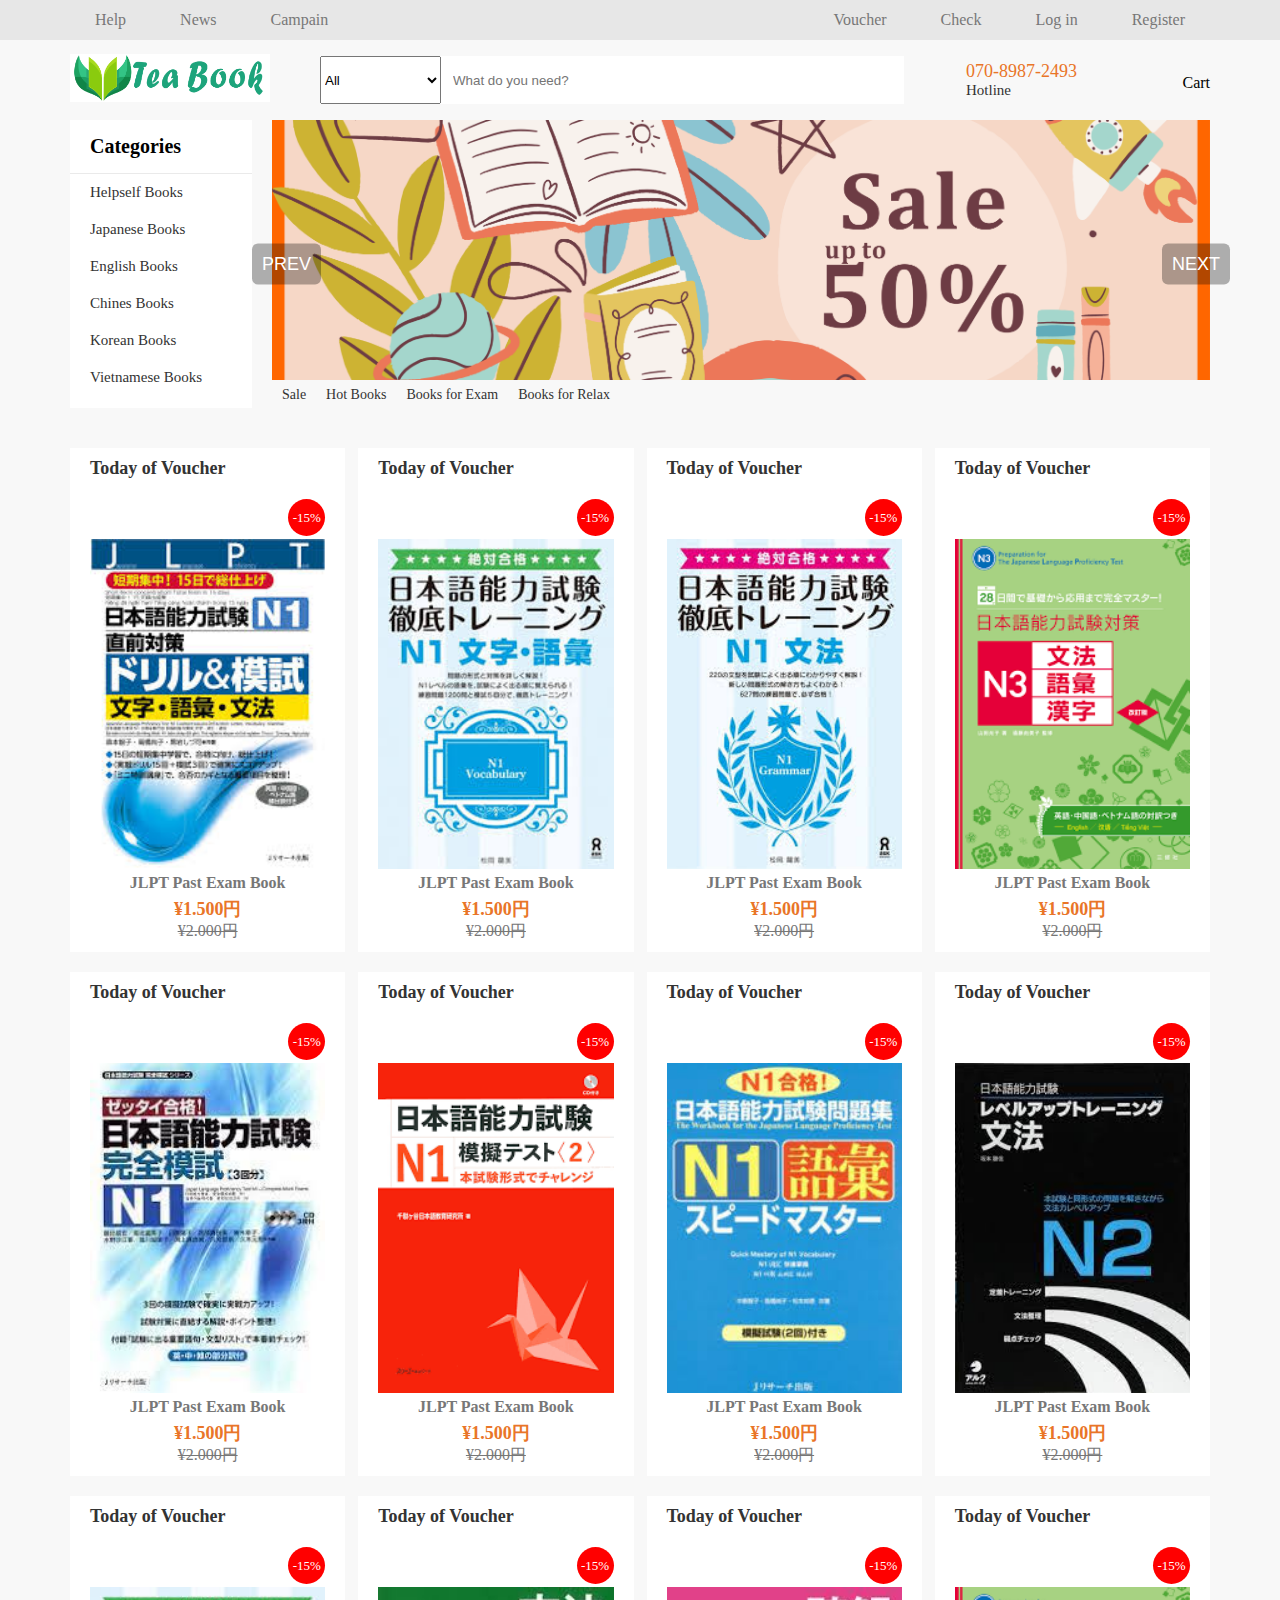
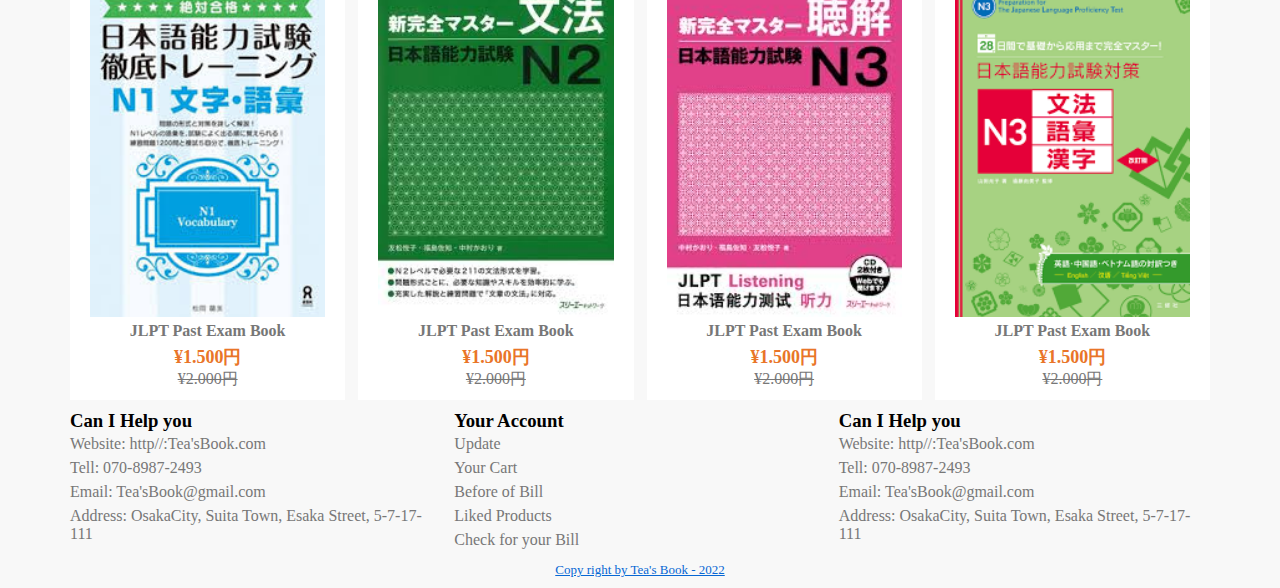
<file: index.html>
<!DOCTYPE html>
<html lang="en">
  <head>
    <meta charset="UTF-8" />
    <meta http-equiv="X-UA-Compatible" content="IE=edge" />
    <meta name="viewport" content="width=device-width, initial-scale=1.0" />
    <title>Document</title>
    <link rel="stylesheet" href="./src/style.css" />
    <link
      rel="stylesheet"
      href="https://cdnjs.cloudflare.com/ajax/libs/font-awesome/6.1.1/css/all.min.css"
      integrity="sha512-KfkfwYDsLkIlwQp6LFnl8zNdLGxu9YAA1QvwINks4PhcElQSvqcyVLLD9aMhXd13uQjoXtEKNosOWaZqXgel0g=="
      crossorigin="anonymous"
      referrerpolicy="no-referrer"
    />
  </head>
  <body>
    <div class="root">
      <div class="header" id="header">
        <div class="header-top">
          <div class="container">
            <div>
              <ul class="header-top-info">
                <li>
                  <i class="fa-solid fa-circle-info"></i>
                  <a href="">Help</a>
                </li>
                <li>
                  <i class="fa-solid fa-newspaper"></i>
                  <a href="">News</a>
                </li>
                <li>
                  <i class="fa-solid fa-tags"></i>
                  <a href="">Campain</a>
                </li>
              </ul>
              <ul class="header-top-login">
                <li>
                  <i class="fa-solid fa-gift"></i>
                  <a href="">Voucher</a>
                </li>
                <li>
                  <i class="fa-solid fa-clipboard-check"></i>
                  <a href="">Check</a>
                </li>
                <li>
                  <i class="fa-solid fa-arrow-right-to-bracket"></i>
                  <a href="">Log in</a>
                </li>
                <li>
                  <i class="fa-solid fa-user-large"></i>
                  <a href="">Register</a>
                </li>
              </ul>
            </div>
          </div>
        </div>
        <div class="header-search">
          <div class="container">
            <div>
              <div class="header-search-logo">
                <a href="./index.html"><img src="./img/homepage/logo.png" alt="" /></a>
              </div>
              <div class="header-search-input">
                <select name="" id="">
                  <option value="All">All</option>
                  <option value="Helpself Books">Helpself Books</option>
                  <option value="Japanese Books">Japanese Books</option>
                  <option value="English Books">English Books</option>
                  <option value="Chinese Books">Chinese Books</option>
                  <option value="Korean Books">Korean Books</option>
                </select>
                <input type="text" placeholder="What do you need?" />
                <div><i class="fa-solid fa-magnifying-glass"></i></div>
              </div>
              <div class="header-search-hotline">
                <i class="fa-solid fa-square-phone-flip"></i>
                <div>
                  <span>070-8987-2493</span>
                  <p>Hotline</p>
                </div>
              </div>
              <div class="header-search-cart">
                <a href="./cart.html">
                  <i class="fa-solid fa-cart-shopping"></i>
                  <span>Cart</span>
                </a>
              </div>
            </div>
          </div>
        </div>
        <div class="header-category">
          <div class="container">
            <div class="category-box">
              <div class="category">
                <div class="title">
                  <i class="fa-solid fa-bars"></i>
                  <h3>Categories</h3>
                  <i class="angle-down fa-solid fa-angle-down"></i>
                </div>
                <ul class="category-list">
                  <li>
                    <i class="fa-solid fa-book-open"></i>
                    <a href="./helpselfbook.html">Helpself Books</a>
                    <i class="angle-right fa-solid fa-angle-right"></i>
                    <div class="category-list-child">
                      <ul>
                        <li><a href="">Manager SoftSkill</a></li>
                        <li><a href="">Communication SoftSkill</a></li>
                        <li><a href="">Sale SoftSkill</a></li>
                        <li><a href="">Money Keeper SoftSkill</a></li>
                        <li><a href="">Negotiation SoftSkill</a></li>
                        <li><a href="">Good Habit</a></li>
                      </ul>
                    </div>
                  </li>
                  <li>
                    <i class="fa-solid fa-book-open"></i>
                    <a href="">Japanese Books</a>
                    <i class="angle-right fa-solid fa-angle-right"></i>
                    <div class="category-list-child">
                      <ul>
                        <li><a href="">Beginer</a></li>
                        <li><a href="">Intermediate</a></li>
                        <li><a href="">High Level </a></li>
                        <li><a href="">Exam's Book</a></li>
                        <li><a href="">Communication's Books</a></li>
                        <li><a href="">Office Japanese</a></li>
                        <li><a href="">Business Japanese</a></li>
                      </ul>
                    </div>
                  </li>
                  <li>
                    <i class="fa-solid fa-book-open"></i>
                    <a href="">English Books</a>
                    <i class="angle-right fa-solid fa-angle-right"></i>
                    <div class="category-list-child">
                      <ul>
                        <li><a href="">Beginer</a></li>
                        <li><a href="">Intermediate</a></li>
                        <li><a href="">High Level </a></li>
                        <li><a href="">Exam's Book</a></li>
                        <li><a href="">Communication's Books</a></li>
                      </ul>
                    </div>
                  </li>
                  <li>
                    <i class="fa-solid fa-book-open"></i>
                    <a href="">Chines Books</a>
                    <i class="angle-right fa-solid fa-angle-right"></i>
                    <div class="category-list-child">
                      <ul>
                        <li><a href="">Beginer</a></li>
                        <li><a href="">Intermediate</a></li>
                        <li><a href="">High Level </a></li>
                        <li><a href="">Exam's Book</a></li>
                        <li><a href="">Communication's Books</a></li>
                      </ul>
                    </div>
                  </li>
                  <li>
                    <i class="fa-solid fa-book-open"></i>
                    <a href="">Korean Books</a>
                    <i class="angle-right fa-solid fa-angle-right"></i>
                    <div class="category-list-child">
                      <ul>
                        <li><a href="">Beginer</a></li>
                        <li><a href="">Intermediate</a></li>
                        <li><a href="">High Level </a></li>
                        <li><a href="">Exam's Book</a></li>
                        <li><a href="">Communication's Books</a></li>
                      </ul>
                    </div>
                  </li>
                  <li>
                    <i class="fa-solid fa-book-open"></i>
                    <a href="">Vietnamese Books</a>
                    <i class="angle-right fa-solid fa-angle-right"></i>
                    <div class="category-list-child">
                      <ul>
                        <li><a href="">Beginer</a></li>
                        <li><a href="">Intermediate</a></li>
                        <li><a href="">High Level </a></li>
                        <li><a href="">Communication's Books</a></li>
                      </ul>
                    </div>
                  </li>
                </ul>
              </div>
              <div class="banner">
                <div class="banner-list">
                  <img src="./img/banner/slide1.png" alt="" />
                </div>
                <div class="slide-btn">
                  <ul>
                    <li><a>Sale</a></li>
                    <li><a>Hot Books</a></li>
                    <li><a>Books for Exam</a></li>
                    <li><a>Books for Relax</a></li>
                  </ul>
                </div>
                <button class="prev-btn">prev</button>
                <button class="next-btn">next</button>
              </div>
            </div>
          </div>
        </div>
      </div>
      <div class="content">
        <div class="container">
          <div class="suggest">
            <a href="./product.html">
              <div class="suggest-item">
                <div class="suggest-item-bookname">
                  <h2>Today of Voucher</h2>
                </div>
                <div class="suggest-item-bookimage">
                  <img src="./img/homepage/N1.14.jpg" alt="" />
                  <div class="suggest-item-bookimage-icon">
                    <p>-15%</p>
                  </div>
                </div>
                <div class="suggest-item-bookinfo">
                  <div class="suggest-item-bookinfo-name">JLPT Past Exam Book</div>
                  <div class="suggest-item-bookinfo-price">
                    <div class="suggest-item-bookinfo-price-new">¥1.500円</div>
                    <div class="suggest-item-bookinfo-price-old">¥2.000円</div>
                  </div>
                </div>
              </div>
            </a>
            <a href="./product.html">
              <div class="suggest-item">
                <div class="suggest-item-bookname">
                  <h2>Today of Voucher</h2>
                </div>
                <div class="suggest-item-bookimage">
                  <img src="./img/homepage/N1.15.jpg" alt="" />
                  <div class="suggest-item-bookimage-icon">
                    <p>-15%</p>
                  </div>
                </div>
                <div class="suggest-item-bookinfo">
                  <div class="suggest-item-bookinfo-name">JLPT Past Exam Book</div>
                  <div class="suggest-item-bookinfo-price">
                    <div class="suggest-item-bookinfo-price-new">¥1.500円</div>
                    <div class="suggest-item-bookinfo-price-old">¥2.000円</div>
                  </div>
                </div>
              </div>
            </a>
            <a href="./product.html">
              <div class="suggest-item">
                <div class="suggest-item-bookname">
                  <h2>Today of Voucher</h2>
                </div>
                <div class="suggest-item-bookimage">
                  <img src="./img/homepage/N1.16.jpg" alt="" />
                  <div class="suggest-item-bookimage-icon">
                    <p>-15%</p>
                  </div>
                </div>
                <div class="suggest-item-bookinfo">
                  <div class="suggest-item-bookinfo-name">JLPT Past Exam Book</div>
                  <div class="suggest-item-bookinfo-price">
                    <div class="suggest-item-bookinfo-price-new">¥1.500円</div>
                    <div class="suggest-item-bookinfo-price-old">¥2.000円</div>
                  </div>
                </div>
              </div>
            </a>
            <a href="./product.html">
              <div class="suggest-item">
                <div class="suggest-item-bookname">
                  <h2>Today of Voucher</h2>
                </div>
                <div class="suggest-item-bookimage">
                  <img src="./img/homepage/N3.1.png" alt="" />
                  <div class="suggest-item-bookimage-icon">
                    <p>-15%</p>
                  </div>
                </div>
                <div class="suggest-item-bookinfo">
                  <div class="suggest-item-bookinfo-name">JLPT Past Exam Book</div>
                  <div class="suggest-item-bookinfo-price">
                    <div class="suggest-item-bookinfo-price-new">¥1.500円</div>
                    <div class="suggest-item-bookinfo-price-old">¥2.000円</div>
                  </div>
                </div>
              </div>
            </a>
          </div>
          <div class="suggest">
            <a href="./product.html">
              <div class="suggest-item">
                <div class="suggest-item-bookname">
                  <h2>Today of Voucher</h2>
                </div>
                <div class="suggest-item-bookimage">
                  <img src="./img/homepage/N1.5.jpg" alt="" />
                  <div class="suggest-item-bookimage-icon">
                    <p>-15%</p>
                  </div>
                </div>
                <div class="suggest-item-bookinfo">
                  <div class="suggest-item-bookinfo-name">JLPT Past Exam Book</div>
                  <div class="suggest-item-bookinfo-price">
                    <div class="suggest-item-bookinfo-price-new">¥1.500円</div>
                    <div class="suggest-item-bookinfo-price-old">¥2.000円</div>
                  </div>
                </div>
              </div>
            </a>
            <a href="./product.html">
              <div class="suggest-item">
                <div class="suggest-item-bookname">
                  <h2>Today of Voucher</h2>
                </div>
                <div class="suggest-item-bookimage">
                  <img src="./img/homepage/N1.6.png" alt="" />
                  <div class="suggest-item-bookimage-icon">
                    <p>-15%</p>
                  </div>
                </div>
                <div class="suggest-item-bookinfo">
                  <div class="suggest-item-bookinfo-name">JLPT Past Exam Book</div>
                  <div class="suggest-item-bookinfo-price">
                    <div class="suggest-item-bookinfo-price-new">¥1.500円</div>
                    <div class="suggest-item-bookinfo-price-old">¥2.000円</div>
                  </div>
                </div>
              </div>
            </a>
            <a href="./product.html">
              <div class="suggest-item">
                <div class="suggest-item-bookname">
                  <h2>Today of Voucher</h2>
                </div>
                <div class="suggest-item-bookimage">
                  <img src="./img/homepage/N1.7.jpg" alt="" />
                  <div class="suggest-item-bookimage-icon">
                    <p>-15%</p>
                  </div>
                </div>
                <div class="suggest-item-bookinfo">
                  <div class="suggest-item-bookinfo-name">JLPT Past Exam Book</div>
                  <div class="suggest-item-bookinfo-price">
                    <div class="suggest-item-bookinfo-price-new">¥1.500円</div>
                    <div class="suggest-item-bookinfo-price-old">¥2.000円</div>
                  </div>
                </div>
              </div>
            </a>
            <a href="./product.html">
              <div class="suggest-item">
                <div class="suggest-item-bookname">
                  <h2>Today of Voucher</h2>
                </div>
                <div class="suggest-item-bookimage">
                  <img src="./img/homepage/N2.1.jpg" alt="" />
                  <div class="suggest-item-bookimage-icon">
                    <p>-15%</p>
                  </div>
                </div>
                <div class="suggest-item-bookinfo">
                  <div class="suggest-item-bookinfo-name">JLPT Past Exam Book</div>
                  <div class="suggest-item-bookinfo-price">
                    <div class="suggest-item-bookinfo-price-new">¥1.500円</div>
                    <div class="suggest-item-bookinfo-price-old">¥2.000円</div>
                  </div>
                </div>
              </div>
            </a>
          </div>
          <div class="suggest">
            <a href="./product.html">
              <div class="suggest-item">
                <div class="suggest-item-bookname">
                  <h2>Today of Voucher</h2>
                </div>
                <div class="suggest-item-bookimage">
                  <img src="./img/homepage/N1.15.jpg" alt="" />
                  <div class="suggest-item-bookimage-icon">
                    <p>-15%</p>
                  </div>
                </div>
                <div class="suggest-item-bookinfo">
                  <div class="suggest-item-bookinfo-name">JLPT Past Exam Book</div>
                  <div class="suggest-item-bookinfo-price">
                    <div class="suggest-item-bookinfo-price-new">¥1.500円</div>
                    <div class="suggest-item-bookinfo-price-old">¥2.000円</div>
                  </div>
                </div>
              </div>
            </a>
            <a href="./product.html">
              <div class="suggest-item">
                <div class="suggest-item-bookname">
                  <h2>Today of Voucher</h2>
                </div>
                <div class="suggest-item-bookimage">
                  <img src="./img/homepage/N2.3.jpg" alt="" />
                  <div class="suggest-item-bookimage-icon">
                    <p>-15%</p>
                  </div>
                </div>
                <div class="suggest-item-bookinfo">
                  <div class="suggest-item-bookinfo-name">JLPT Past Exam Book</div>
                  <div class="suggest-item-bookinfo-price">
                    <div class="suggest-item-bookinfo-price-new">¥1.500円</div>
                    <div class="suggest-item-bookinfo-price-old">¥2.000円</div>
                  </div>
                </div>
              </div>
            </a>
            <a href="./product.html">
              <div class="suggest-item">
                <div class="suggest-item-bookname">
                  <h2>Today of Voucher</h2>
                </div>
                <div class="suggest-item-bookimage">
                  <img src="./img/homepage/N3.5.jpg" alt="" />
                  <div class="suggest-item-bookimage-icon">
                    <p>-15%</p>
                  </div>
                </div>
                <div class="suggest-item-bookinfo">
                  <div class="suggest-item-bookinfo-name">JLPT Past Exam Book</div>
                  <div class="suggest-item-bookinfo-price">
                    <div class="suggest-item-bookinfo-price-new">¥1.500円</div>
                    <div class="suggest-item-bookinfo-price-old">¥2.000円</div>
                  </div>
                </div>
              </div>
            </a>
            <a href="./product.html">
              <div class="suggest-item">
                <div class="suggest-item-bookname">
                  <h2>Today of Voucher</h2>
                </div>
                <div class="suggest-item-bookimage">
                  <img src="./img/homepage/N3.1.png" alt="" />
                  <div class="suggest-item-bookimage-icon">
                    <p>-15%</p>
                  </div>
                </div>
                <div class="suggest-item-bookinfo">
                  <div class="suggest-item-bookinfo-name">JLPT Past Exam Book</div>
                  <div class="suggest-item-bookinfo-price">
                    <div class="suggest-item-bookinfo-price-new">¥1.500円</div>
                    <div class="suggest-item-bookinfo-price-old">¥2.000円</div>
                  </div>
                </div>
              </div>
            </a>
          </div>
        </div>
      </div>
      <div class="footer">
        <div class="container">
          <div class="information">
            <div class="contact">
              <div class="contact-info">
                <h3>Can I Help you</h3>
                <div class="contact-info-detail">
                  <ul>
                    <li><a href="">Website: http//:Tea'sBook.com</a></li>
                    <li>Tell: 070-8987-2493</li>
                    <li>Email: Tea'sBook@gmail.com</li>
                    <li class="contact-info-detail-add">
                      Address: OsakaCity, Suita Town, Esaka Street, 5-7-17-111
                    </li>
                  </ul>
                </div>
              </div>
            </div>
            <div class="Account">
              <div class="Account-info">
                <h3>Your Account</h3>
                <div class="contact-info-detail">
                  <ul>
                    <li><a href="">Update</a></li>
                    <li><a href="">Your Cart</a></li>
                    <li><a href="">Before of Bill</a></li>
                    <li><a href="">Liked Products</a></li>
                    <li><a href="">Check for your Bill</a></li>
                  </ul>
                </div>
              </div>
            </div>
            <div class="contact">
              <div class="contact-info">
                <h3>Can I Help you</h3>
                <div class="contact-info-detail">
                  <ul>
                    <li class="contact-info-detail-site">
                      <a href="">Website: http//:Tea'sBook.com</a>
                    </li>
                    <li class="contact-info-detail-tell">Tell: 070-8987-2493</li>
                    <li class="contact-info-detail-email">Email: Tea'sBook@gmail.com</li>
                    <li class="contact-info-detail-add">
                      Address: OsakaCity, Suita Town, Esaka Street, 5-7-17-111
                    </li>
                  </ul>
                </div>
              </div>
            </div>
          </div>
          <p>Copy right by Tea's Book - 2022</p>
        </div>
      </div>
    </div>
    <div class="scroll-up">
      <a href="#header"> <i class="fa-solid fa-angles-up"></i></a>
    </div>
    <script src="./src/app.js"></script>
  </body>
</html>
</file>
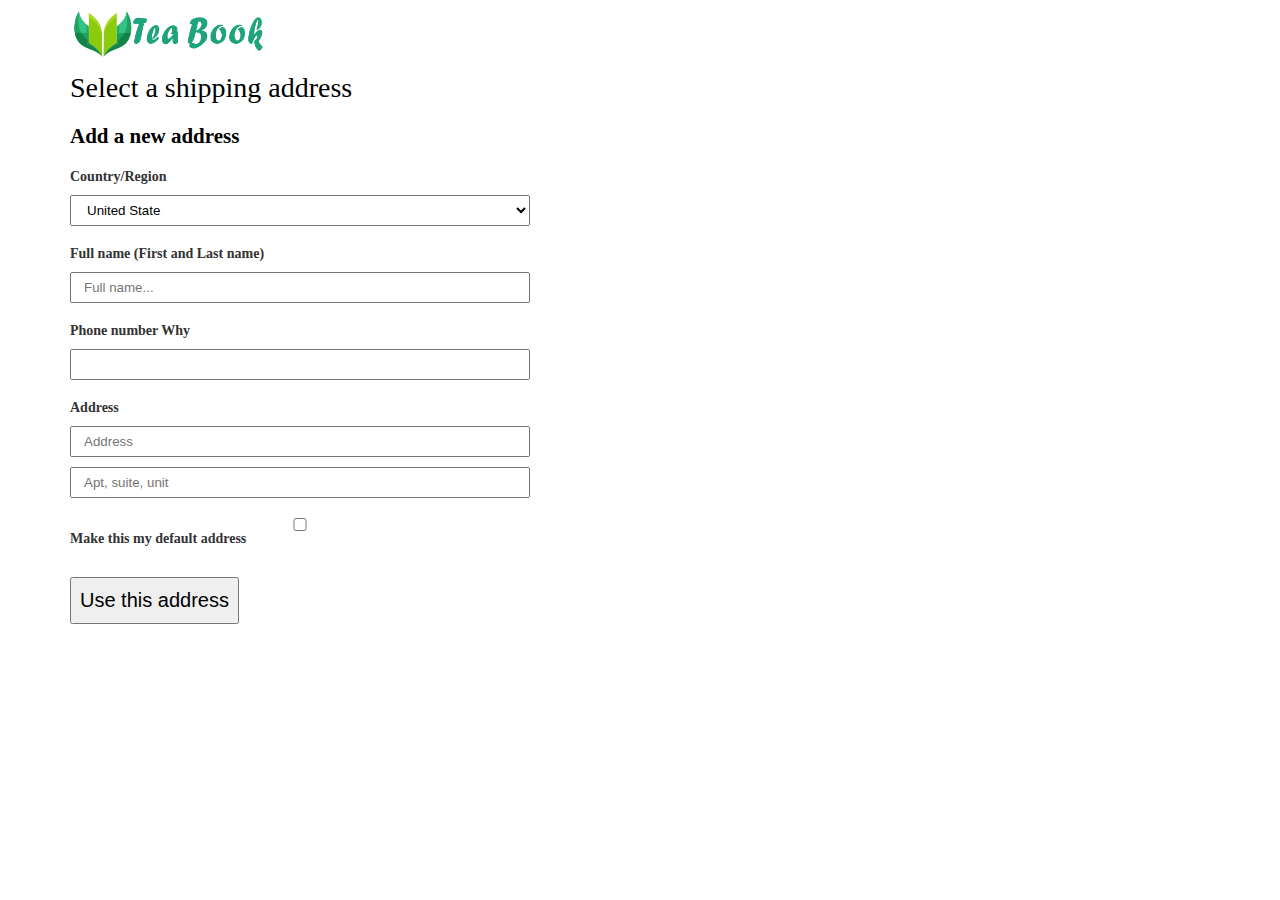
<file: buy.html>
<!DOCTYPE html>
<html lang="en">
  <head>
    <meta charset="UTF-8" />
    <meta http-equiv="X-UA-Compatible" content="IE=edge" />
    <meta name="viewport" content="width=device-width, initial-scale=1.0" />
    <title>Document</title>
    <link rel="stylesheet" href="./src/style.css" />
    <link rel="stylesheet" href="./src/buy.css" />
    <link
      rel="stylesheet"
      href="https://cdnjs.cloudflare.com/ajax/libs/font-awesome/6.1.1/css/all.min.css"
      integrity="sha512-KfkfwYDsLkIlwQp6LFnl8zNdLGxu9YAA1QvwINks4PhcElQSvqcyVLLD9aMhXd13uQjoXtEKNosOWaZqXgel0g=="
      crossorigin="anonymous"
      referrerpolicy="no-referrer"
    />
  </head>
  <body>
    <div class="container">
      <div class="logo">
        <a href="./index.html"><img src="./img/homepage/logo.png" alt="" /></a>
      </div>
      <h3 class="buy-title">Select a shipping address</h3>
      <form>
        <h4>Add a new address</h4>
        <div class="form-group">
          <label for="">Country/Region</label>
          <select name="" id="">
            <option value="">United State</option>
            <option value="">United State</option>
            <option value="">United State</option>
            <option value="">United State</option>
            <option value="">United State</option>
          </select>
        </div>
        <div class="form-group">
          <label for="">Full name (First and Last name)</label>
          <input type="text" placeholder="Full name..." />
        </div>
        <div class="form-group">
          <label for="">
            <span>Phone number</span>
            <a href="">Why</a>
          </label>
          <input type="text" />
        </div>
        <div class="form-group">
          <label for="">
            <span>Address</span>
          </label>
          <input type="text" placeholder="Address" />
          <input type="text" placeholder="Apt, suite, unit" />
        </div>
        <div class="form-group">
          <input type="checkbox" />
          <label>Make this my default address</label>
        </div>
        <button>Use this address</button>
      </form>
    </div>
  </body>
</html>
</file>
<file: src/style.css>
* {
  padding: 0;
  margin: 0;
  box-sizing: border-box;
}
html {
  font-family: "Roboto";
  scroll-behavior: smooth;
}
body {
  position: relative;
}

a {
  text-decoration: none;
  color: inherit;
}

.container {
  width: 1140px;
  margin: 0 auto;
  height: 100%;
}
.header {
}
.header-top {
  height: 40px;
  padding: 6px 10px;
  background-color: #e7e7e7;
  position: fixed;
  top: 0;
  right: 0;
  left: 0;
  bottom: 0;
  z-index: 1;
}
.header-top .container div {
  display: flex;
  align-items: center;
  height: 100%;
}
.header-top-info {
  list-style-type: none;
}
.header-top-info li,
.header-top-login li {
  display: inline;
  padding: 5px 25px;
}
.header-top-info li a,
.header-top-login li a {
  text-decoration: none;
  font-size: 16px;
  color: #777;
}
.header-top-login {
  list-style-type: none;
  margin-left: auto;
}
.header-search {
  height: 80px;
  background-color: #f8f8f8;
  margin-top: 40px;
}
.header-search .container > div {
  display: flex;
  align-items: center;
  height: 100%;
}
.header-search-logo img {
  width: 200px;
  background-color: transparent;
}
.header-search-input {
  display: flex;
  margin-left: 50px;
  margin-right: 50px;
}
.header-search-input input {
  padding: 10px 12px;
  width: 415px;
  height: 48px;
  background-color: #fff;
  outline: none;
  border: none;
}
.header-search-input div {
  height: 48px;
  width: 48px;
  background-color: #fff;
  display: flex;
  justify-content: center;
  align-items: center;
  color: rgb(233, 117, 40);
}
.header-search-hotline {
  display: flex;
  align-items: center;
}
.header-search-hotline i,
.header-search-cart i {
  font-size: 25px;
  color: rgb(233, 117, 40);
  margin-right: 12px;
}
.header-search-hotline span {
  color: rgb(233, 117, 40);
  font-size: 18px;
}
.header-search-hotline p {
  color: #333;
  font-size: 15px;
}
.header-search-cart {
  margin-left: auto;
}
.category {
  background-color: #fff;
}
.category-box {
  display: flex;
}
.header-category {
  background-color: #f8f8f8;
}
.title {
  display: flex;
  align-items: center;
  padding: 15px 10px 15px 10px;
  border-bottom: 1px solid #eaeaea;
}
.title h3 {
  font-size: 20px;
  font-weight: bold;
  padding-left: 10px;
}
.title i {
  font-size: 20px;
  color: rgb(102, 101, 101);
}
.title .angle-down {
  margin-left: auto;
  font-size: 16px;
}
.category-list {
  list-style: none;
}
.category-list li {
  padding: 10px 10px;
  display: flex;
  align-items: center;
  position: relative;
}
.category-list li:hover > a,
.category-list > li:hover i {
  color: rgb(233, 117, 40);
  cursor: pointer;
  transition: all 0.25s ease;
}
.category-list li a {
  text-decoration: none;
  font-size: 15px;
  color: #333;
  padding: 0 40px 0 10px;
}
.category-list li i {
  color: rgb(148, 147, 147);
  font-size: 17px;
}
.category-list li .angle-right {
  margin-left: auto;
}
.category-list li:hover .category-list-child {
  display: block;
  animation: fadein 0.3s ease;
}
@keyframes fadein {
  0% {
    opacity: 0;
  }
  100% {
    opacity: 1;
  }
}
.category-list-child {
  position: absolute;
  right: -228px;
  top: 0px;
  background-color: #fff;
  display: none;
  z-index: 10;
}
.banner {
  flex: 1;
  margin-left: 20px;
  position: relative;
  z-index: 0;
}
.banner-list img {
  width: 100%;
  display: block;
  height: 260px;
  object-fit: cover;
}
.slide-btn ul {
  list-style: none;
  display: flex;
}
.slide-btn ul li {
  padding: 5px 10px;
  cursor: pointer;
}

.slide-btn ul li:hover {
  background-color: rgb(233, 117, 40);
}

.slide-btn ul a {
  text-decoration: none;
  font-size: 14px;
  color: #333;
}

.slide-btn ul li:hover > a {
  color: #fff;
}
.prev-btn,
.next-btn {
  position: absolute;
  top: 50%;
  transform: translateY(-50%);
  padding: 10px;
  border-radius: 6px;
  border: none;
  color: #fff;
  text-transform: uppercase;
  font-size: 18px;
  background-color: rgba(0, 0, 0, 0.3);
  cursor: pointer;
}
.prev-btn {
  left: -20px;
}
.next-btn {
  right: -20px;
}
.content {
  background-color: #f8f8f8;
  padding-top: 20px;
}
.suggest {
  display: grid;
  grid-template-columns: 1fr 1fr 1fr 1fr;
  grid-gap: 13px;
  margin-top: 20px;
}
.suggest-item {
  margin: auto;
  padding: 10px 20px;
  background-color: #fff;
  width: 100%;
}
.suggest-item-bookname {
  display: flex;
}
.suggest-item-bookname p {
  margin-left: auto;
  color: rgb(233, 117, 40);
  cursor: pointer;
}
.suggest-item-bookname h2 {
  font-size: 18px;
  color: #333;
}
.suggest-item-bookimage {
  padding-top: 40px;
  margin-top: 20px;
  position: relative;
}
.suggest-item-bookimage img {
  display: block;
  width: 100%;
  height: 330px;
  object-fit: cover;
  margin: auto;
  cursor: pointer;
}
.suggest-item-bookimage-icon {
  position: absolute;
  width: 37px;
  height: 37px;
  background-color: red;
  text-align: center;
  border-radius: 50%;
  top: 0;
  right: 0;
}
.suggest-item-bookimage-icon p {
  line-height: 37px;
  font-size: 13px;
  color: #fff;
}
.suggest-item-bookimage-icon .suggest-item-bookimage-icon-inner {
  line-height: 37px;
  font-size: 20px;
  color: #fff;
}
.suggest-item-bookinfo {
  text-align: center;
}
.suggest-item-bookinfo-name {
  font-weight: bold;
  font-size: 16px;
  color: #777;
  padding: 5px 0px;
}
.suggest-item-bookinfo-price-new {
  font-weight: bold;
  color: rgb(233, 117, 40);
  font-size: 18px;
}
.suggest-item-bookinfo-price-old {
  font-size: 16px;
  text-decoration: line-through;
  color: #777;
}
.footer {
  background-color: #f8f8f8;
  padding: 10px 0;
}
.footer .container p {
  text-align: center;
  font-size: 13px;
  color: rgb(7, 103, 212);
  margin-top: 10px;
  text-decoration: underline;
}
.information {
  display: grid;
  grid-template-columns: 1fr 1fr 1fr;
  grid-gap: 13px;
}
.contact-info-detail {
  display: block;
}
.contact-info-detail ul {
  list-style: none;
}
.contact-info-detail li,
.contact-info-detail a {
  text-decoration: none;
  padding: 3px 0 3px 0;
  color: #777;
  cursor: pointer;
}
.contact-info-detail li:hover,
.contact-info-detail a:hover {
  color: rgb(233, 117, 40);
  text-decoration: underline;
}
.contact-info-detail-add {
  text-decoration: none;
  list-style: none;
  padding: 3px 0 3px 0;
  color: #777;
}
.scroll-up {
  position: fixed;
  bottom: 30px;
  right: 25px;
  color: rgb(233, 117, 40);
  display: none;
}
.scroll-up.show {
  display: block;
}
</file>
<file: src/buy.css>
.buy-title {
  font-size: 28px;
  font-weight: 400;
}

.logo img {
  width: 200px;
  height: auto;
  margin: 10px 0;
}

form {
  width: 460px;
}

form h4 {
  font-size: 21px;
  margin: 20px 0;
}

.form-group {
  display: flex;
  flex-direction: column;
  margin-bottom: 20px;
}

.form-group label {
  font-size: 14px;
  color: #333;
  font-weight: 700;
  margin-bottom: 10px;
}

form input[type="text"],
select {
  outline: none;
  padding: 6px 12px;
}

form input[type="text"] + input[type="text"] {
  margin-top: 10px;
}

button {
  padding: 10px 8px;
  font-size: 20px;
}
</file>
